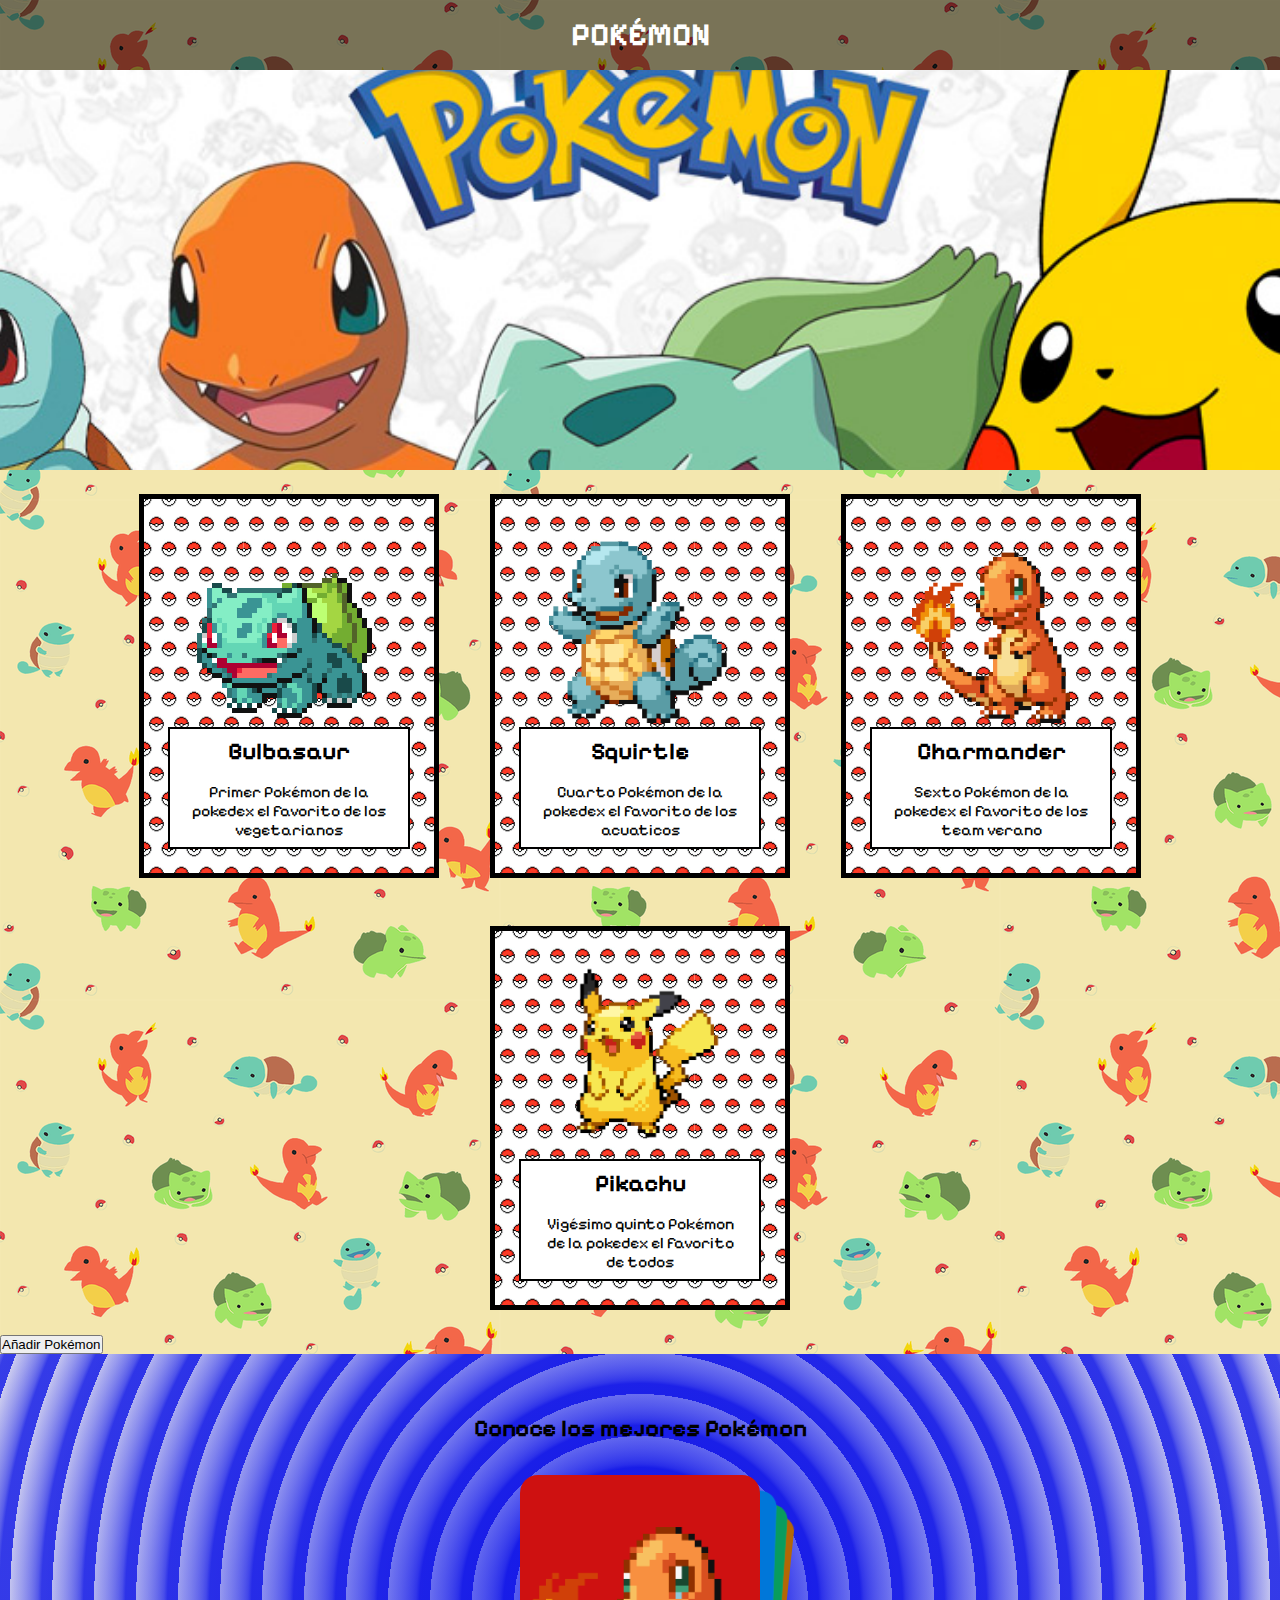
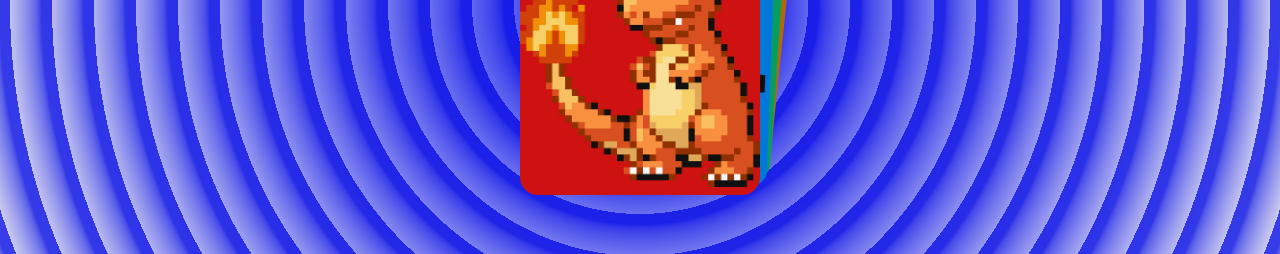
<file: 5_estilos/index.html>
<!DOCTYPE html>
<html lang="en">

<head>
    <meta charset="UTF-8">
    <meta name="viewport" content="width=device-width, initial-scale=1.0">
    <link rel="stylesheet" href="https://cdnjs.cloudflare.com/ajax/libs/animate.css/4.1.1/animate.min.css" />
    <link rel="shortcut icon" href="./images/icon.png" type="image/x-icon">
<!-- Link Swiper's CSS -->
<link rel="stylesheet" href="https://cdn.jsdelivr.net/npm/swiper@11/swiper-bundle.min.css" />
    <link rel="stylesheet" href="./style.css">
    <script src="./script.js"></script>
    <title>POKÉMON</title>
</head>

<body>
    <h1>POKÉMON</h1>
    <div class="banner"></div>
    <section class="animate__animated animate__backInUp">
        <article class="scale-down-top">
            <img src="./images/pokemon/bulbasaur.gif" alt="bulbasaur">
            <div>
                <h2>Bulbasaur</h2>
                <p>Primer Pokémon de la pokedex el favorito de los vegetarianos</p>
            </div>
        </article>
        <article>
            <img src="./images/pokemon/squirtle.gif" alt="squirtle">
            <div>
                <h2>Squirtle</h2>
                <p>Cuarto Pokémon de la pokedex el favorito de los acuaticos</p>
            </div>
        </article>
        <article>
            <img src="./images/pokemon/charmander.gif" alt="charmander">
            <div>
                <h2>Charmander</h2>
                <p>Sexto Pokémon de la pokedex el favorito de los team verano</p>
            </div>
        </article>
        <article>
            <img src="./images/pokemon/pikachu.gif" alt="pikachu">
            <div>
                <h2>Pikachu</h2>
                <p>Vigésimo quinto Pokémon de la pokedex el favorito de todos</p>
            </div>
        </article>
    </section>
    <button onclick="crearCarta()">Añadir Pokémon</button>

    <div class="pattern">
        <h2>Conoce los mejores Pokémon</h2>
        <div class="swiper mySwiper">
            <div class="swiper-wrapper">
              <div class="swiper-slide"><img src="./images/pokemon/charmander.gif" alt="charmander"></div>
              <div class="swiper-slide"><img src="./images/pokemon/squirtle.gif" alt="squirtle"></div>
              <div class="swiper-slide">      <img src="./images/pokemon/bulbasaur.gif" alt="bulbasaur"></div>
              <div class="swiper-slide"><img src="./images/pokemon/pikachu.gif" alt="pikachu"></div>
    
            </div>
          </div>
    </div>

    <!-- Swiper JS -->
  <script src="https://cdn.jsdelivr.net/npm/swiper@11/swiper-bundle.min.js"></script>

  <!-- Initialize Swiper -->
  <script>
    var swiper = new Swiper(".mySwiper", {
      effect: "cards",
      grabCursor: true,
    });
  </script>
    
</body>

</html>
</file>
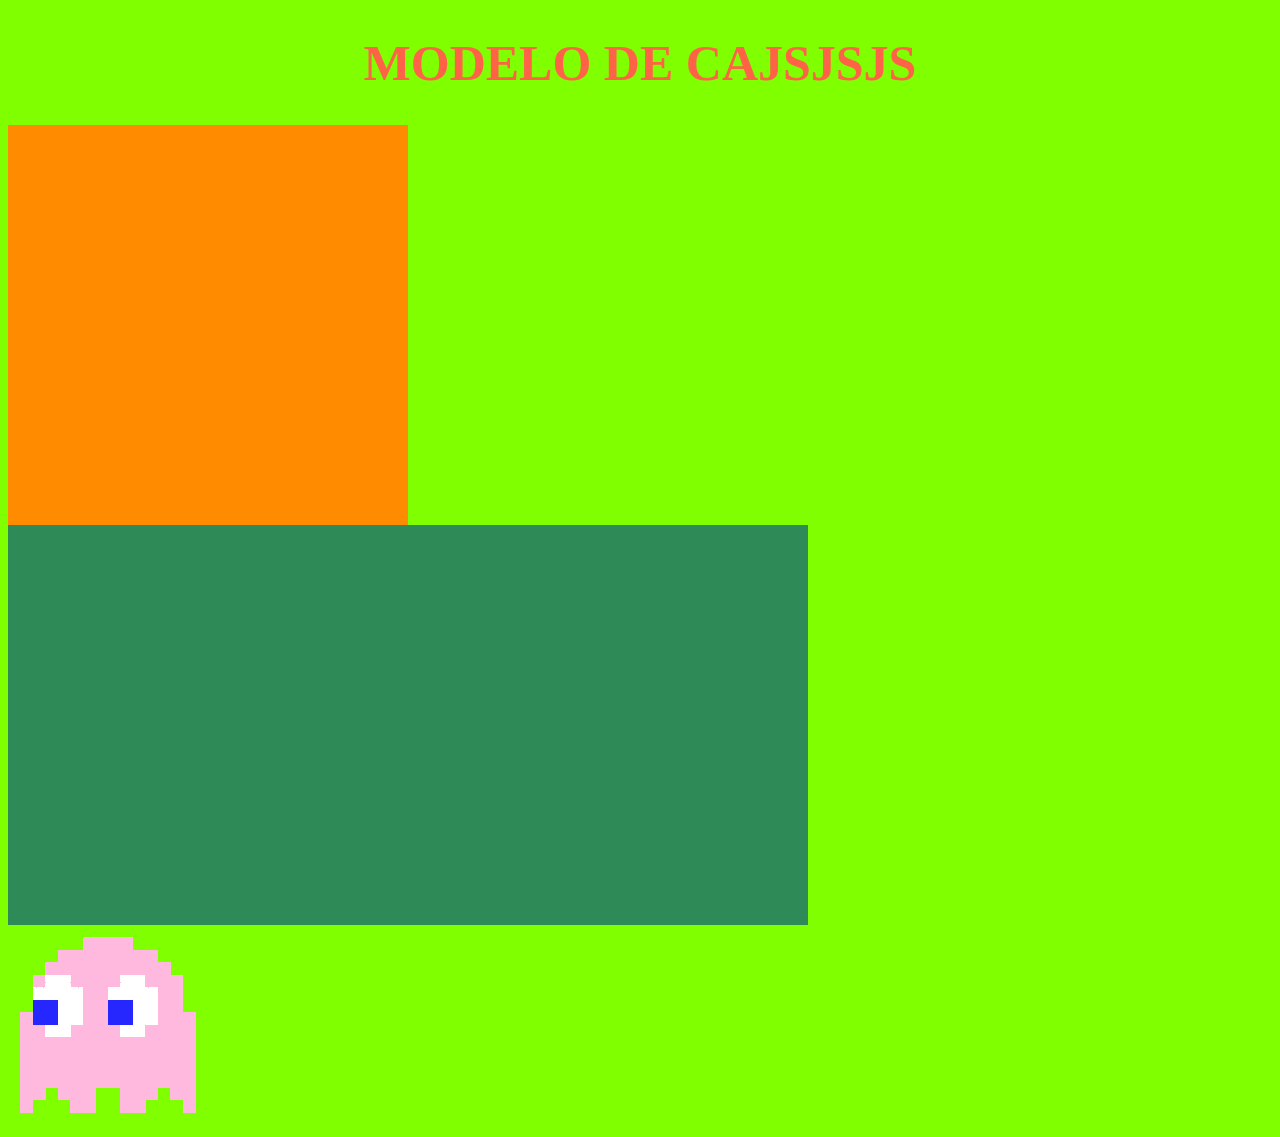
<file: 6_cajas/index.html>
<!DOCTYPE html>
<html lang="en">
<head>
    <meta charset="UTF-8">
    <meta name="viewport" content="width=device-width, initial-scale=1.0">
    <link rel="stylesheet" href="./style.css">
    <title>Formas</title>
</head>
<body>
    <h1>MODELO DE CAJSJSJS</h1>
    <div class="cuadrado"></div>
    <div class="rectangulo"></div> 

    <img class="fantasma" src="./fantasma.gif" alt="fantasma">

</body>
</html>
</file>
<file: 5_estilos/style.css>
@import url('https://fonts.googleapis.com/css2?family=Pixelify+Sans:wght@400;700&display=swap');

* {
    margin: 0;
    padding: 0;
    box-sizing: border-box;
}


body {
    font-family: 'Pixelify Sans', sans-serif;
    background-image: url("./images/fondo.png");
}

h1 {
    color: white;
    background-color: rgba(0, 0, 0, 0.5);
    text-align: center;
    padding: 16px;
}

.banner {
    height: 400px;
    background-image: url("./images/banner.jpeg");
    background-repeat: no-repeat;
    background-position: center;
    background-size: cover;
    background-attachment: fixed;
}

section {
    text-align: center;
}

article {
    background: url("./images/fondoCard.png");
    background-size: 100px;
    padding: 24px;
    width: 300px;
    display: inline-block;
    margin: 24px;
    border: black 5px solid;
    transition: all 500ms;
}

article:hover {
    width: 500px;
    background-image: url("./images/fondoPlanta.jpg");
    background-position: bottom;
    background-size: cover;
}


article img {
    width: 100%;
    height: 200px;
    object-fit: contain;
}

article div {
    border: black 2px solid;
}


article h2,
article p {
    background-color: white;
    padding: 8px 16px;
}

.pattern {
    height: 500px;
    background-color: #e5e5f7;
    opacity: 1;
    background-image: radial-gradient(circle at center center, #444cf7, #e5e5f7), repeating-radial-gradient(circle at center center, #444cf7, #444cf7, 21px, transparent 42px, transparent 21px);
    background-blend-mode: multiply;
    display: flex;
    flex-direction: column;
    justify-content: center;
    align-items: center;
    gap: 32px;
}




.scale-down-top {
    animation: scale-down-top 0.4s in;
}

@keyframes scale-down-top {
    0% {
        transform: scale(1);
        transform-origin: center top
    }

    100% {
        transform: scale(.5);
        transform-origin: center top
    }
}

/* swiper */
.swiper {
    width: 240px;
    height: 320px;
  }

  .swiper-slide {
    display: flex;
    align-items: center;
    justify-content: center;
    border-radius: 18px;
    font-size: 22px;
    font-weight: bold;
    color: #fff;
  }
  .swiper-slide img{
    width: 100%;
  }

  .swiper-slide:nth-child(1n) {
    background-color: rgb(206, 17, 17);
  }

  .swiper-slide:nth-child(2n) {
    background-color: rgb(0, 140, 255);
  }

  .swiper-slide:nth-child(3n) {
    background-color: rgb(10, 184, 111);
  }

  .swiper-slide:nth-child(4n) {
    background-color: rgb(211, 122, 7);
  }

  .swiper-slide:nth-child(5n) {
    background-color: rgb(118, 163, 12);
  }

  .swiper-slide:nth-child(6n) {
    background-color: rgb(180, 10, 47);
  }

  .swiper-slide:nth-child(7n) {
    background-color: rgb(35, 99, 19);
  }

  .swiper-slide:nth-child(8n) {
    background-color: rgb(0, 68, 255);
  }

  .swiper-slide:nth-child(9n) {
    background-color: rgb(218, 12, 218);
  }

  .swiper-slide:nth-child(10n) {
    background-color: rgb(54, 94, 77);
  }
</file>
<file: 6_cajas/style.css>
body{
    background-color: chartreuse;
}
h1{
    color: tomato;
    font-size: 50px;
    text-align: center;
}

.cuadrado{
    width: 400px;
    height: 400px;
    background-color: darkorange;
    transition: all 5s;
}

.cuadrado:hover{
    background-color: blue;
    transform: rotate(45deg);
}


.rectangulo{
    width: 800px;
    height: 400px;
    background-color: seagreen;
    animation: 100ms infinite;
}
</file>
